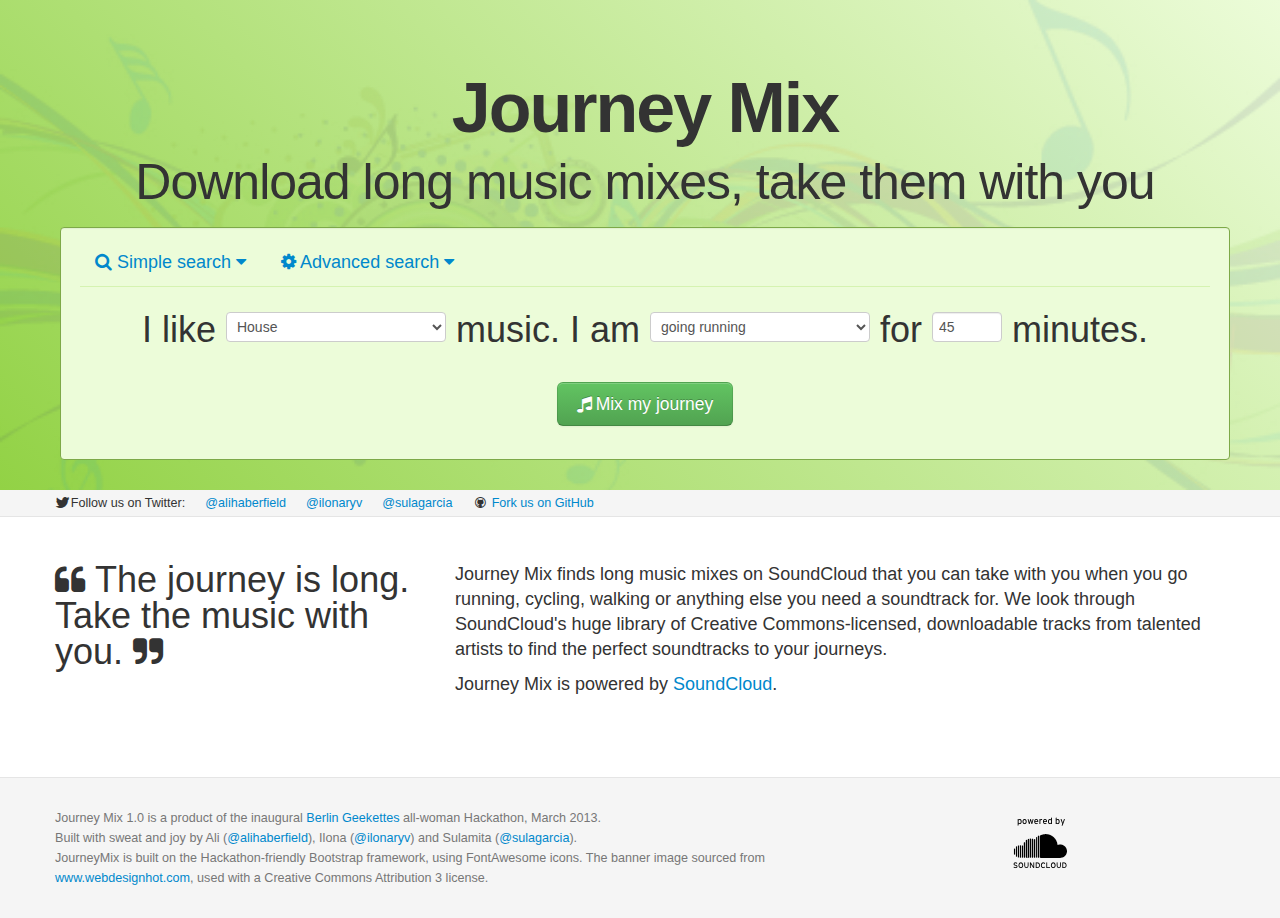
<file: index.html>
<!DOCTYPE html>
<html lang="en">
  <head>
    <meta charset="utf-8">
    <title>JourneyMix 1.0</title>
    <meta name="viewport" content="width=device-width, initial-scale=1.0">
    <meta name="description" content="">
    <meta name="author" content="">

    <!-- Le styles -->
    <link href="assets/css/bootstrap.css" rel="stylesheet">
    <link href="assets/css/bootstrap-responsive.css" rel="stylesheet">
    <link href="assets/css/docs.css" rel="stylesheet">
    <link href="assets/css/bootstrap-responsive.css" rel="stylesheet">
    <link href="assets/css/font-awesome-ie7.min.css" rel="stylesheet">
    <link href="assets/css/font-awesome.css" rel="stylesheet">
    <link href="assets/css/font-awesome.min.css" rel="stylesheet">
    <link href="assets/css/journeymix.css" rel="stylesheet">

    <!-- Le HTML5 shim, for IE6-8 support of HTML5 elements -->
    <!--[if lt IE 9]>
      <script src="assets/js/html5shiv.js"></script>
    <![endif]-->

    <!-- Le fav and touch icons -->
    <link rel="apple-touch-icon-precomposed" sizes="144x144" href="assets/ico/apple-touch-icon-144-precomposed.png">
    <link rel="apple-touch-icon-precomposed" sizes="114x114" href="assets/ico/apple-touch-icon-114-precomposed.png">
      <link rel="apple-touch-icon-precomposed" sizes="72x72" href="assets/ico/apple-touch-icon-72-precomposed.png">
                    <link rel="apple-touch-icon-precomposed" href="assets/ico/apple-touch-icon-57-precomposed.png">
                                   <link rel="shortcut icon" href="assets/ico/favicon.png">

  </head>

  <body data-spy="scroll" data-target=".bs-docs-sidebar">

    <!-- Navbar
    ================================================== -->
    <!-- <div class="navbar navbar-inverse navbar-fixed-top">
      <div class="navbar-inner">
        <div class="container">
          <button type="button" class="btn btn-navbar" data-toggle="collapse" data-target=".nav-collapse">
            <span class="icon-bar"></span>
            <span class="icon-bar"></span>
            <span class="icon-bar"></span>
          </button>
          <a class="brand" href="./index.html">JourneyMix</a>
          <div class="nav-collapse collapse">
            <ul class="nav">
              <li class="active">
                <a href="./index.html">Home</a>
              </li>
            </ul>
          </div>
        </div>
      </div>
    </div> -->





<div class="banner-wrap">
  <div class="hero-unit masterhead"> 
  <div class="container">
  
    <h1 class="centered">Journey Mix</h1> <h2 class="centered">Download long music mixes, take them with you</h2>

  <div class="well">
  <div class="accordion" id="accordion1">
  <div class="accordion-group">
  <div class="accordion-heading">
            <a class="accordion-toggle" id="SimpleSearchToggle" data-toggle="collapse" data-parent="#accordion1" href="#collapseOne">
       <i class="icon-search"></i> Simple search <i class="icon-caret-down"></i> 
      </a>
            <a class="accordion-toggle" id="AdvancedSearchToggle" data-toggle="collapse" data-parent="#accordion1" href="#collapseTwo">
       <i class="icon-cog"></i> Advanced search <i class="icon-caret-down"></i> 
      </a>
  </div>
    <div id="collapseOne" class="accordion-body collapse in">
    <div class="accordion-inner">

    
      <p class="centered">I like <select id="choose">
      <option value="house">House</option>
      <option value="punk">Punk</option>
      <option value="techno">Techno</option>
      <option value="rock">Rock</option>
      <option value="chill">Chill</option>
      </select> music.      I am <select id="activity">
      <option value="running">going running</option>
      <option value="walking">going for a walk</option>
      <option value="cycling">cycling</option>
      <option value="workout">working out</option>
      <option value="cooking">cooking</option>
      <option value="bath">taking a bath</option>
      </select> for <input type="number" id="input_length" placeholder="45" value="45"> minutes.
      </p>
      <p class="centered">
      <button class="btn btn-success btn-large" type="button" id="showTracks"><i class="icon-music"> </i> Mix my journey</button>
    </p>
    
      </div>
    </div>
  </div>
    
  <div class="accordion-group">
    <div id="collapseTwo" class="accordion-body collapse">
    <div class="accordion-inner">
      

      <p>Search for any genre: <input type="text" id="free-genre" placeholder="Heavy metal" value="Heavy metal"> </p>
      <p>Length from <input type="number" id="adv-length-min" placeholder="45" value="45"> to <input type="number" id="adv-length-max" placeholder="300" value="300"> minutes</p>
      <p>Search for keyword <input type="text" id="keyword" placeholder="keyword"> </p>
      <p>Search for bpm from: <input type="number" id="bpm-min" placeholder="0" value="0"> to: <input type="number" id="bpm-max" placeholder="300" value="300"></p>
      <p class="centered">
        <button class="btn btn-success btn-large" type="button" id="advancedShowTracks"><i class="icon-music"></i> Show me tracks</button>
      </p>
      </div> <!-- end well -->
      </div><!-- end accordion-inner -->
    </div><!-- end accordion-group -->
  </div><!-- end accordion-group -->
</div> <!-- end accordion -->


</div>
</div> <!-- end hero -->
</div> <!--end banner-wrap -->

<div class="social-media">
  <div class="container">
    <ul>
      <li><i class="icon-twitter"></i>Follow us on Twitter: <li> <a href="http://twitter.com/alihaberfield">@alihaberfield</a> </li> <li><a href="http://twitter.com/ilonaryv">@ilonaryv</a></li><li> <a href="http://www.twitter.com/sulagarcia">@sulagarcia</a></li></li>
      <li><i class="icon-github"></i> <a href="https://github.com/alihaberfield/journeymix">Fork us on GitHub</a></li>
      
  </div>
</div>

<div class="container">

<p id="searchEcho"></p>


<div id="list_tracks">

</div>
<div id="iframe_div" class="hide">
  <iframe id="sc-widget" width="100%" height="166" scrolling="no" frameborder="no" src=""></iframe>    
</div> <!-- end iframe_div -->

<div class="row explain">
        <div class="span4">
          <p class="pull-quote"><i class="icon-quote-left"></i>The journey is long.<br/>Take the music with you.<i class="icon-quote-right"></i></p>
        </div>
        <div class="span8">
          <p>Journey Mix finds long music mixes on SoundCloud that you can take with you when you go running, cycling, walking or anything else you need a soundtrack for. We look through SoundCloud's huge library of Creative Commons-licensed, downloadable tracks from talented artists to find the perfect soundtracks to your journeys.</p>
           <p>Journey Mix is powered by <a href="http://www.soundcloud.com">SoundCloud</a>.</p>
       </div>
          
         
                  
      </div>


</div> <!-- end container -->


    <!-- Footer
    ================================================== -->
<footer class="footer">
      <div class="container">
        <div class="row">
          <div class="span8">
        <p>Journey Mix 1.0 is a product of the inaugural <a href="#">Berlin Geekettes</a> all-woman Hackathon, March 2013.</p> <p>Built with sweat and joy by Ali (<a href="http://twitter.com/alihaberfield">@alihaberfield</a>), Ilona (<a href="http://twitter.com/ilonaryv">@ilonaryv</a>) and Sulamita (<a href="http://www.twitter.com/sulagarcia">@sulagarcia</a>).</p>
        <p>JourneyMix is built on the Hackathon-friendly Bootstrap framework, using FontAwesome icons. The banner image sourced from <a href="http://http://www.webdesignhot.com/free-vector-graphics/abstract-rainbow-wave-with-music-node-background/">www.webdesignhot.com</a>, used with a Creative Commons Attribution 3 license.</p>
      </div>
      <div class="span4">
            <a href="http://www.soundcloud.com"><img src="assets/img/soundcloud.png"></a>
        </div>
        </div>
      </div>
    </footer>



    <!-- Le javascript
    ================================================== -->
    <!-- Placed at the end of the document so the pages load faster -->
    <script type="text/javascript" src="http://platform.twitter.com/widgets.js"></script>
    <script src="assets/js/jquery.js"></script>
    <script src="assets/js/bootstrap-transition.js"></script>
    <script src="assets/js/bootstrap-alert.js"></script>
    <script src="assets/js/bootstrap-modal.js"></script>
    <script src="assets/js/bootstrap-dropdown.js"></script>
    <script src="assets/js/bootstrap-scrollspy.js"></script>
    <script src="assets/js/bootstrap-tab.js"></script>
    <script src="assets/js/bootstrap-tooltip.js"></script>
    <script src="assets/js/bootstrap-popover.js"></script>
    <script src="assets/js/bootstrap-button.js"></script>
    <script src="assets/js/bootstrap-collapse.js"></script>
    <script src="assets/js/bootstrap-carousel.js"></script>
    <script src="assets/js/bootstrap-typeahead.js"></script>
    <script src="assets/js/bootstrap-affix.js"></script>

    <script src="assets/js/holder/holder.js"></script>
    <script src="assets/js/google-code-prettify/prettify.js"></script>

    <script src="assets/js/application.js"></script>

    <script src="http://connect.soundcloud.com/sdk.js"></script>
    <script src="https://w.soundcloud.com/player/api.js" type="text/javascript"></script>

    <script>
    var sc_id =  '04f21e83ba014f8a83517ef424ec79b6'

    SC.initialize({
      client_id: sc_id
    });

    //Hide and show accordion titles 



    function convertFromMS(ms) {
      var d, h, m, s;  
      s = Math.floor(ms / 1000); 
      m = Math.floor(s / 60);  
      s = s % 60;
      h = Math.floor(m / 60);
      m = m % 60;
      d = Math.floor(h / 24);
      h = h % 24;  
      return "" + h + " hour : " + m + " mins";
    };


    var widgetIframe = document.getElementById('sc-widget');
    var widget       = SC.Widget(widgetIframe);


    function advancedSearch() {
      $('#list_tracks').empty();
      $('#iframe_div').empty();
      $('#iframe_div').css('display', 'block');

      var genreValue = $("#free-genre").val();
      var advMinLength = $("#adv-length-min").val();
      var longMinLength = (advMinLength*60000);
      var advMaxLength = $("#adv-length-max").val();
      var longMaxLength = (advMaxLength*60000);
      var keywords = $("#keyword").val();
      var bpmMin = $("#bpm-min").val();
      var bpmMax = $("#bpm-max").val();


      
      $("#searchEcho").html("<p>You searched SoundCloud for <strong>" + genreValue + "</strong> tracks from <strong>" + advMinLength + "</strong> to <strong>" + advMaxLength + "</strong> minutes, and with keywords <strong>" + keywords + "</strong> and with <strong>" + bpmMin + "</strong> to <strong>" + bpmMax + "</strong> beats per minute.</p><p> Here are some Journey Mixes:</p>");

      //Search by BPM is not working- needs testing.

      SC.get('/tracks', { genres: genreValue, q: keywords, duration: {from:longMinLength, to:longMaxLength}, bpm: {from:bpmMin, to:bpmMax} }, function(tracks) {
      var count = 0;
      $(tracks).each(function(index, track) {
        var length_readable = convertFromMS(track.duration);
        if (track.downloadable && (count < 5)) {          
          $('#iframe_div').append($('<li></li>').html('<h3><a href="' + track.permalink_url + '">' + track.title +  '</a>' + ' - ' + length_readable + ' <a class="btn btn-warning" href="' + track.download_url + '?client_id=' + sc_id + '">' + "Download now" + '</a> <!-- <a class="btn btn-primary" href="#">Share</a> --></h3>' + '<iframe id="sc-widget" width="100%" height="166" scrolling="no" frameborder="no" src="https://w.soundcloud.com/player/?url=http%3A%2F%2Fapi.soundcloud.com%2Ftracks%2F' + track.id + '&show_artwork=true"></iframe> '));
            count++;
        }
      });

    });      

    }



    function getTracks() {
      $('#list_tracks').empty();

      var genreValue = $("#choose").val();
      var inputLength = $("#input_length").val();
      var inputMax = (inputLength*1.2);
      var minLength = (inputLength*60000);
      var maxLength = (minLength*1.2);
      var activityName = $("#activity").val();

      $("#searchEcho").html("<p>You searched SoundCloud for <strong>" + genreValue + "</strong> tracks from <strong>" + inputLength + "</strong> to <strong>" + inputMax + "</strong> minutes for <strong>" + activityName + "</strong> to.</p><p> Here is your Journey Mix:</p>");
      
      SC.get('/tracks', { genres: genreValue, duration: {from:minLength, to:maxLength} }, function(tracks) {
      var count = 0;
      $(tracks).each(function(index, track) {
  
        var duration_readable = convertFromMS(track.duration);
        if (track.downloadable && (count < 1)) { 
        console.log(track);         
          $('#list_tracks').append($('<li></li>').html('<h3><a href="' + track.permalink_url + '">' + track.title + '</a>' + ' - ' + duration_readable + ' - ' + '<a class="btn btn-warning" href="' + track.download_url + '?client_id=' + sc_id + '">' + "Download now" + '</a> <!-- <a class="btn btn-primary" href="#">Share</a> --></h3> <div id="iframe_div"><iframe id="sc-widget" width="100%" height="166" scrolling="no" frameborder="no" src="https://w.soundcloud.com/player/?url=http%3A%2F%2Fapi.soundcloud.com%2Ftracks%2F'  + track.id + '&show_artwork=true"></iframe></div> ' ));
            count++;
            console.log(count);
            console.log(duration_readable);
            
            
        }
      });

    });      

    }
    
 
    $("#showTracks").click(getTracks);
    $("#advancedShowTracks").click(advancedSearch);

    </script>



  </body>
</html>
</file>
<file: assets/css/journeymix.css>
body {
padding-top: 0;
}

.centered {
text-align: center;
}


.accordion-group {
border: none;
}

.accordion {
margin-bottom:0;
}

.pull-quote .icon-quote-left {
font-size: 0.9em;
padding-right: 10px;
}

.pull-quote .icon-quote-right {
font-size: 0.9em;
padding-left: 10px;
}

.explain {
padding-top:20px;
font-size: 18px;
line-height: 25px;
}

p.pull-quote {
font-size: 2em;
line-height: 1em;
font-weight: 200;
}

.banner-wrap {
background: -webkit-linear-gradient(45deg, #92d245 0%,#ECFCD9 100%);
}

.hero-unit {
background: url("../img/large-trans-opacity-20.png") no-repeat center center;
background-size: cover;
position:relative;
}

.accordion-inner {
border-top: none;
}

.hide {
display: none;
}

.hero-unit.masterhead {
padding: 60px 60px 10px;
}

.well {
border: 1px solid #7da948;
background: #ECFCD9;
}

.accordion-heading .accordion-toggle {
padding: 8px 15px;
display: inline;
}

.accordion-heading {
border-bottom: 1px solid #d5f3b1;
padding-bottom: 9px;
}

.accordion-inner {
padding: 25px 15px 0;
}

#showTracks {
margin: 20px 0 0;
}

.hero-unit {margin-bottom: 0;}

.hero-unit h1 {
font-size: 70px;
line-height: 1.1;
letter-spacing: -2px;
font-weight: 600;
}

.hero-unit h2 {
margin-bottom: 20px;
font-size: 50px;
line-height: 1;
letter-spacing: -1px;
font-weight: 200;
}

.social-media {
	background-color: #f5f5f5;
	border-bottom:1px solid #e5e5e5;
	font-size: 0.9em;
	color:#;
}

.social-media li {
float: left;
padding-right: 20px;
}

.social-media ul {
list-style: none;
float: left;
margin: 3px 0;
}

#list_tracks h3 {
font-weight: 200;
font-size: 22px;
}


#searchEcho {
font-size: 31.5px;
line-height: 40px;
font-weight: 200;
margin-top: 25px;
}

#list_tracks li, #iframe_div li {
background: #ecf5db;
padding: 15px;
border: 1px solid #84c13f;
list-style: none;
-webkit-box-shadow: 0 1px 3px rgba(0, 0, 0, 0.055);
}

input[type="number"] {
width: 4em;
}

#collapseOne {
font-size: 2em;
}

#collapseTwo p {
padding: 6px 0;
font-size: 1.5em;
}

#searchEcho p {
padding: 0 0 10px;
}

.footer p {
color: #777;
font-size: .9em;
text-align: left;
}

#iframe_div li {margin: 20px;}

#list_tracks li:hover, #iframe_div li:hover {
	border:1px solid #82E314;
	-webkit-box-shadow: 0 1px 4px rgba(0, 105, 214, 0.25);
}



      #footer {
        background-color: #f5f5f5;
      }


@media (max-width: 767px) {
        #footer {
          margin-left: -20px;
          margin-right: -20px;
          padding-left: 20px;
          padding-right: 20px;
        }
      }



@media (max-width: 767px) {
	.hero-unit.masterhead {
		padding: 30px 20px 10px;
		margin: 0 -20px 25px;
	}

	.banner-wrap, .social-media {
		margin: 0 -20px;
	}

	#searchEcho {
		font-size: 1.5em;
		line-height: 1.5em;
		font-weight: 200;
	}
}

@media (max-width: 979px) {
	.navbar-fixed-top {
		margin-bottom: 0;
	}

	.hero-unit h1 {
		font-size: 50px;
	}

	.hero-unit h2 {
		font-size: 35px;
	}

	#collapseOne, #collapseTwo p {
		font-size: 1em !important;
	}
	
}
</file>
<file: assets/css/docs.css>
/* Add additional stylesheets below
-------------------------------------------------- */
/*
  Bootstrap's documentation styles
  Special styles for presenting Bootstrap's documentation and examples
*/



/* Body and structure
-------------------------------------------------- */

body {
  position: relative;
  padding-top: 40px;
}

/* Code in headings */
h3 code {
  font-size: 14px;
  font-weight: normal;
}



/* Tweak navbar brand link to be super sleek
-------------------------------------------------- */

body > .navbar {
  font-size: 13px;
}

/* Change the docs' brand */
body > .navbar .brand {
  padding-right: 0;
  padding-left: 0;
  margin-left: 20px;
  float: right;
  font-weight: bold;
  color: #000;
  text-shadow: 0 1px 0 rgba(255,255,255,.1), 0 0 30px rgba(255,255,255,.125);
  -webkit-transition: all .2s linear;
     -moz-transition: all .2s linear;
          transition: all .2s linear;
}
body > .navbar .brand:hover {
  text-decoration: none;
  text-shadow: 0 1px 0 rgba(255,255,255,.1), 0 0 30px rgba(255,255,255,.4);
}


/* Sections
-------------------------------------------------- */

/* padding for in-page bookmarks and fixed navbar */
section {
  padding-top: 30px;
}
section > .page-header,
section > .lead {
  color: #5a5a5a;
}
section > ul li {
  margin-bottom: 5px;
}

/* Separators (hr) */
.bs-docs-separator {
  margin: 40px 0 39px;
}

/* Faded out hr */
hr.soften {
  height: 1px;
  margin: 70px 0;
  background-image: -webkit-linear-gradient(left, rgba(0,0,0,0), rgba(0,0,0,.1), rgba(0,0,0,0));
  background-image:    -moz-linear-gradient(left, rgba(0,0,0,0), rgba(0,0,0,.1), rgba(0,0,0,0));
  background-image:     -ms-linear-gradient(left, rgba(0,0,0,0), rgba(0,0,0,.1), rgba(0,0,0,0));
  background-image:      -o-linear-gradient(left, rgba(0,0,0,0), rgba(0,0,0,.1), rgba(0,0,0,0));
  border: 0;
}



/* Jumbotrons
-------------------------------------------------- */

/* Base class
------------------------- */
.jumbotron {
  position: relative;
  padding: 40px 0;
  color: #fff;
  text-align: center;
  text-shadow: 0 1px 3px rgba(0,0,0,.4), 0 0 30px rgba(0,0,0,.075);
  background: #020031; /* Old browsers */
  background: -moz-linear-gradient(45deg,  #020031 0%, #6d3353 100%); /* FF3.6+ */
  background: -webkit-gradient(linear, left bottom, right top, color-stop(0%,#020031), color-stop(100%,#6d3353)); /* Chrome,Safari4+ */
  background: -webkit-linear-gradient(45deg,  #020031 0%,#6d3353 100%); /* Chrome10+,Safari5.1+ */
  background: -o-linear-gradient(45deg,  #020031 0%,#6d3353 100%); /* Opera 11.10+ */
  background: -ms-linear-gradient(45deg,  #020031 0%,#6d3353 100%); /* IE10+ */
  background: linear-gradient(45deg,  #020031 0%,#6d3353 100%); /* W3C */
  filter: progid:DXImageTransform.Microsoft.gradient( startColorstr='#020031', endColorstr='#6d3353',GradientType=1 ); /* IE6-9 fallback on horizontal gradient */
  -webkit-box-shadow: inset 0 3px 7px rgba(0,0,0,.2), inset 0 -3px 7px rgba(0,0,0,.2);
     -moz-box-shadow: inset 0 3px 7px rgba(0,0,0,.2), inset 0 -3px 7px rgba(0,0,0,.2);
          box-shadow: inset 0 3px 7px rgba(0,0,0,.2), inset 0 -3px 7px rgba(0,0,0,.2);
}
.jumbotron h1 {
  font-size: 80px;
  font-weight: bold;
  letter-spacing: -1px;
  line-height: 1;
}
.jumbotron p {
  font-size: 24px;
  font-weight: 300;
  line-height: 1.25;
  margin-bottom: 30px;
}

/* Link styles (used on .masthead-links as well) */
.jumbotron a {
  color: #fff;
  color: rgba(255,255,255,.5);
  -webkit-transition: all .2s ease-in-out;
     -moz-transition: all .2s ease-in-out;
          transition: all .2s ease-in-out;
}
.jumbotron a:hover {
  color: #fff;
  text-shadow: 0 0 10px rgba(255,255,255,.25);
}

/* Download button */
.masthead .btn {
  padding: 19px 24px;
  font-size: 24px;
  font-weight: 200;
  color: #fff; /* redeclare to override the `.jumbotron a` */
  border: 0;
  -webkit-border-radius: 6px;
     -moz-border-radius: 6px;
          border-radius: 6px;
  -webkit-box-shadow: inset 0 1px 0 rgba(255,255,255,.1), 0 1px 5px rgba(0,0,0,.25);
     -moz-box-shadow: inset 0 1px 0 rgba(255,255,255,.1), 0 1px 5px rgba(0,0,0,.25);
          box-shadow: inset 0 1px 0 rgba(255,255,255,.1), 0 1px 5px rgba(0,0,0,.25);
  -webkit-transition: none;
     -moz-transition: none;
          transition: none;
}
.masthead .btn:hover {
  -webkit-box-shadow: inset 0 1px 0 rgba(255,255,255,.1), 0 1px 5px rgba(0,0,0,.25);
     -moz-box-shadow: inset 0 1px 0 rgba(255,255,255,.1), 0 1px 5px rgba(0,0,0,.25);
          box-shadow: inset 0 1px 0 rgba(255,255,255,.1), 0 1px 5px rgba(0,0,0,.25);
}
.masthead .btn:active {
  -webkit-box-shadow: inset 0 2px 4px rgba(0,0,0,.1), 0 1px 0 rgba(255,255,255,.1);
     -moz-box-shadow: inset 0 2px 4px rgba(0,0,0,.1), 0 1px 0 rgba(255,255,255,.1);
          box-shadow: inset 0 2px 4px rgba(0,0,0,.1), 0 1px 0 rgba(255,255,255,.1);
}


/* Pattern overlay
------------------------- */
.jumbotron .container {
  position: relative;
  z-index: 2;
}
.jumbotron:after {
  content: '';
  display: block;
  position: absolute;
  top: 0;
  right: 0;
  bottom: 0;
  left: 0;
  background: url(../img/bs-docs-masthead-pattern.png) repeat center center;
  opacity: .4;
}
@media
only screen and (-webkit-min-device-pixel-ratio: 2),
only screen and (   min--moz-device-pixel-ratio: 2),
only screen and (     -o-min-device-pixel-ratio: 2/1) {

  .jumbotron:after {
    background-size: 150px 150px;
  }

}

/* Masthead (docs home)
------------------------- */
.masthead {
  padding: 70px 0 80px;
  margin-bottom: 0;
  color: #fff;
}
.masthead h1 {
  font-size: 120px;
  line-height: 1;
  letter-spacing: -2px;
}
.masthead p {
  font-size: 40px;
  font-weight: 200;
  line-height: 1.25;
}

/* Textual links in masthead */
.masthead-links {
  margin: 0;
  list-style: none;
}
.masthead-links li {
  display: inline;
  padding: 0 10px;
  color: rgba(255,255,255,.25);
}

/* Social proof buttons from GitHub & Twitter */
.bs-docs-social {
  padding: 15px 0;
  text-align: center;
  background-color: #f5f5f5;
  border-top: 1px solid #fff;
  border-bottom: 1px solid #ddd;
}

/* Quick links on Home */
.bs-docs-social-buttons {
  margin-left: 0;
  margin-bottom: 0;
  padding-left: 0;
  list-style: none;
}
.bs-docs-social-buttons li {
  display: inline-block;
  padding: 5px 8px;
  line-height: 1;
  *display: inline;
  *zoom: 1;
}

/* Subhead (other pages)
------------------------- */
.subhead {
  text-align: left;
  border-bottom: 1px solid #ddd;
}
.subhead h1 {
  font-size: 60px;
}
.subhead p {
  margin-bottom: 20px;
}
.subhead .navbar {
  display: none;
}



/* Marketing section of Overview
-------------------------------------------------- */

.marketing {
  text-align: center;
  color: #5a5a5a;
}
.marketing h1 {
  margin: 60px 0 10px;
  font-size: 60px;
  font-weight: 200;
  line-height: 1;
  letter-spacing: -1px;
}
.marketing h2 {
  font-weight: 200;
  margin-bottom: 5px;
}
.marketing p {
  font-size: 16px;
  line-height: 1.5;
}
.marketing .marketing-byline {
  margin-bottom: 40px;
  font-size: 20px;
  font-weight: 300;
  line-height: 1.25;
  color: #999;
}
.marketing-img {
  display: block;
  margin: 0 auto 30px;
  max-height: 145px;
}



/* Footer
-------------------------------------------------- */

.footer {
  text-align: center;
  padding: 30px 0;
  margin-top: 70px;
  border-top: 1px solid #e5e5e5;
  background-color: #f5f5f5;
}
.footer p {
  margin-bottom: 0;
  color: #777;
}
.footer-links {
  margin: 10px 0;
}
.footer-links li {
  display: inline;
  padding: 0 2px;
}
.footer-links li:first-child {
  padding-left: 0;
}



/* Special grid styles
-------------------------------------------------- */

.show-grid {
  margin-top: 10px;
  margin-bottom: 20px;
}
.show-grid [class*="span"] {
  background-color: #eee;
  text-align: center;
  -webkit-border-radius: 3px;
     -moz-border-radius: 3px;
          border-radius: 3px;
  min-height: 40px;
  line-height: 40px;
}
.show-grid [class*="span"]:hover {
  background-color: #ddd;
}
.show-grid .show-grid {
  margin-top: 0;
  margin-bottom: 0;
}
.show-grid .show-grid [class*="span"] {
  margin-top: 5px;
}
.show-grid [class*="span"] [class*="span"] {
  background-color: #ccc;
}
.show-grid [class*="span"] [class*="span"] [class*="span"] {
  background-color: #999;
}



/* Mini layout previews
-------------------------------------------------- */
.mini-layout {
  border: 1px solid #ddd;
  -webkit-border-radius: 6px;
     -moz-border-radius: 6px;
          border-radius: 6px;
  -webkit-box-shadow: 0 1px 2px rgba(0,0,0,.075);
     -moz-box-shadow: 0 1px 2px rgba(0,0,0,.075);
          box-shadow: 0 1px 2px rgba(0,0,0,.075);
}
.mini-layout,
.mini-layout .mini-layout-body,
.mini-layout.fluid .mini-layout-sidebar {
  height: 300px;
}
.mini-layout {
  margin-bottom: 20px;
  padding: 9px;
}
.mini-layout div {
  -webkit-border-radius: 3px;
     -moz-border-radius: 3px;
          border-radius: 3px;
}
.mini-layout .mini-layout-body {
  background-color: #dceaf4;
  margin: 0 auto;
  width: 70%;
}
.mini-layout.fluid .mini-layout-sidebar,
.mini-layout.fluid .mini-layout-header,
.mini-layout.fluid .mini-layout-body {
  float: left;
}
.mini-layout.fluid .mini-layout-sidebar {
  background-color: #bbd8e9;
  width: 20%;
}
.mini-layout.fluid .mini-layout-body {
  width: 77.5%;
  margin-left: 2.5%;
}



/* Download page
-------------------------------------------------- */

.download .page-header {
  margin-top: 36px;
}
.page-header .toggle-all {
  margin-top: 5px;
}

/* Space out h3s when following a section */
.download h3 {
  margin-bottom: 5px;
}
.download-builder input + h3,
.download-builder .checkbox + h3 {
  margin-top: 9px;
}

/* Fields for variables */
.download-builder input[type=text] {
  margin-bottom: 9px;
  font-family: Menlo, Monaco, "Courier New", monospace;
  font-size: 12px;
  color: #d14;
}
.download-builder input[type=text]:focus {
  background-color: #fff;
}

/* Custom, larger checkbox labels */
.download .checkbox {
  padding: 6px 10px 6px 25px;
  font-size: 13px;
  line-height: 18px;
  color: #555;
  background-color: #f9f9f9;
  -webkit-border-radius: 3px;
     -moz-border-radius: 3px;
          border-radius: 3px;
  cursor: pointer;
}
.download .checkbox:hover {
  color: #333;
  background-color: #f5f5f5;
}
.download .checkbox small {
  font-size: 12px;
  color: #777;
}

/* Variables section */
#variables label {
  margin-bottom: 0;
}

/* Giant download button */
.download-btn {
  margin: 36px 0 108px;
}
#download p,
#download h4 {
  max-width: 50%;
  margin: 0 auto;
  color: #999;
  text-align: center;
}
#download h4 {
  margin-bottom: 0;
}
#download p {
  margin-bottom: 18px;
}
.download-btn .btn {
  display: block;
  width: auto;
  padding: 19px 24px;
  margin-bottom: 27px;
  font-size: 30px;
  line-height: 1;
  text-align: center;
  -webkit-border-radius: 6px;
     -moz-border-radius: 6px;
          border-radius: 6px;
}



/* Misc
-------------------------------------------------- */

/* Make tables spaced out a bit more */
h2 + table,
h3 + table,
h4 + table,
h2 + .row {
  margin-top: 5px;
}

/* Example sites showcase */
.example-sites {
  xmargin-left: 20px;
}
.example-sites img {
  max-width: 100%;
  margin: 0 auto;
}

.scrollspy-example {
  height: 200px;
  overflow: auto;
  position: relative;
}


/* Fake the :focus state to demo it */
.focused {
  border-color: rgba(82,168,236,.8);
  -webkit-box-shadow: inset 0 1px 3px rgba(0,0,0,.1), 0 0 8px rgba(82,168,236,.6);
     -moz-box-shadow: inset 0 1px 3px rgba(0,0,0,.1), 0 0 8px rgba(82,168,236,.6);
          box-shadow: inset 0 1px 3px rgba(0,0,0,.1), 0 0 8px rgba(82,168,236,.6);
  outline: 0;
}

/* For input sizes, make them display block */
.docs-input-sizes select,
.docs-input-sizes input[type=text] {
  display: block;
  margin-bottom: 9px;
}

/* Icons
------------------------- */
.the-icons {
  margin-left: 0;
  list-style: none;
}
.the-icons li {
  float: left;
  width: 25%;
  line-height: 25px;
}
.the-icons i:hover {
  background-color: rgba(255,0,0,.25);
}

/* Example page
------------------------- */
.bootstrap-examples h4 {
  margin: 10px 0 5px;
}
.bootstrap-examples p {
  font-size: 13px;
  line-height: 18px;
}
.bootstrap-examples .thumbnail {
  margin-bottom: 9px;
  background-color: #fff;
}



/* Bootstrap code examples
-------------------------------------------------- */

/* Base class */
.bs-docs-example {
  position: relative;
  margin: 15px 0;
  padding: 39px 19px 14px;
  *padding-top: 19px;
  background-color: #fff;
  border: 1px solid #ddd;
  -webkit-border-radius: 4px;
     -moz-border-radius: 4px;
          border-radius: 4px;
}

/* Echo out a label for the example */
.bs-docs-example:after {
  content: "Example";
  position: absolute;
  top: -1px;
  left: -1px;
  padding: 3px 7px;
  font-size: 12px;
  font-weight: bold;
  background-color: #f5f5f5;
  border: 1px solid #ddd;
  color: #9da0a4;
  -webkit-border-radius: 4px 0 4px 0;
     -moz-border-radius: 4px 0 4px 0;
          border-radius: 4px 0 4px 0;
}

/* Remove spacing between an example and it's code */
.bs-docs-example + .prettyprint {
  margin-top: -20px;
  padding-top: 15px;
}

/* Tweak examples
------------------------- */
.bs-docs-example > p:last-child {
  margin-bottom: 0;
}
.bs-docs-example .table,
.bs-docs-example .progress,
.bs-docs-example .well,
.bs-docs-example .alert,
.bs-docs-example .hero-unit,
.bs-docs-example .pagination,
.bs-docs-example .navbar,
.bs-docs-example > .nav,
.bs-docs-example blockquote {
  margin-bottom: 5px;
}
.bs-docs-example .pagination {
  margin-top: 0;
}
.bs-navbar-top-example,
.bs-navbar-bottom-example {
  z-index: 1;
  padding: 0;
  height: 90px;
  overflow: hidden; /* cut the drop shadows off */
}
.bs-navbar-top-example .navbar-fixed-top,
.bs-navbar-bottom-example .navbar-fixed-bottom {
  margin-left: 0;
  margin-right: 0;
}
.bs-navbar-top-example {
  -webkit-border-radius: 0 0 4px 4px;
     -moz-border-radius: 0 0 4px 4px;
          border-radius: 0 0 4px 4px;
}
.bs-navbar-top-example:after {
  top: auto;
  bottom: -1px;
  -webkit-border-radius: 0 4px 0 4px;
     -moz-border-radius: 0 4px 0 4px;
          border-radius: 0 4px 0 4px;
}
.bs-navbar-bottom-example {
  -webkit-border-radius: 4px 4px 0 0;
     -moz-border-radius: 4px 4px 0 0;
          border-radius: 4px 4px 0 0;
}
.bs-navbar-bottom-example .navbar {
  margin-bottom: 0;
}
form.bs-docs-example {
  padding-bottom: 19px;
}

/* Images */
.bs-docs-example-images img {
  margin: 10px;
  display: inline-block;
}

/* Tooltips */
.bs-docs-tooltip-examples {
  text-align: center;
  margin: 0 0 10px;
  list-style: none;
}
.bs-docs-tooltip-examples li {
  display: inline;
  padding: 0 10px;
}

/* Popovers */
.bs-docs-example-popover {
  padding-bottom: 24px;
  background-color: #f9f9f9;
}
.bs-docs-example-popover .popover {
  position: relative;
  display: block;
  float: left;
  width: 260px;
  margin: 20px;
}

/* Dropdowns */
.bs-docs-example-submenus {
  min-height: 180px;
}
.bs-docs-example-submenus > .pull-left + .pull-left {
  margin-left: 20px;
}
.bs-docs-example-submenus .dropup > .dropdown-menu,
.bs-docs-example-submenus .dropdown > .dropdown-menu {
  display: block;
  position: static;
  margin-bottom: 5px;
  *width: 180px;
}



/* Responsive docs
-------------------------------------------------- */

/* Utility classes table
------------------------- */
.responsive-utilities th small {
  display: block;
  font-weight: normal;
  color: #999;
}
.responsive-utilities tbody th {
  font-weight: normal;
}
.responsive-utilities td {
  text-align: center;
}
.responsive-utilities td.is-visible {
  color: #468847;
  background-color: #dff0d8 !important;
}
.responsive-utilities td.is-hidden {
  color: #ccc;
  background-color: #f9f9f9 !important;
}

/* Responsive tests
------------------------- */
.responsive-utilities-test {
  margin-top: 5px;
  margin-left: 0;
  list-style: none;
  overflow: hidden; /* clear floats */
}
.responsive-utilities-test li {
  position: relative;
  float: left;
  width: 25%;
  height: 43px;
  font-size: 14px;
  font-weight: bold;
  line-height: 43px;
  color: #999;
  text-align: center;
  border: 1px solid #ddd;
  -webkit-border-radius: 4px;
     -moz-border-radius: 4px;
          border-radius: 4px;
}
.responsive-utilities-test li + li {
  margin-left: 10px;
}
.responsive-utilities-test span {
  position: absolute;
  top:    -1px;
  left:   -1px;
  right:  -1px;
  bottom: -1px;
  -webkit-border-radius: 4px;
     -moz-border-radius: 4px;
          border-radius: 4px;
}
.responsive-utilities-test span {
  color: #468847;
  background-color: #dff0d8;
  border: 1px solid #d6e9c6;
}



/* Sidenav for Docs
-------------------------------------------------- */

.bs-docs-sidenav {
  width: 228px;
  margin: 30px 0 0;
  padding: 0;
  background-color: #fff;
  -webkit-border-radius: 6px;
     -moz-border-radius: 6px;
          border-radius: 6px;
  -webkit-box-shadow: 0 1px 4px rgba(0,0,0,.065);
     -moz-box-shadow: 0 1px 4px rgba(0,0,0,.065);
          box-shadow: 0 1px 4px rgba(0,0,0,.065);
}
.bs-docs-sidenav > li > a {
  display: block;
  width: 190px \9;
  margin: 0 0 -1px;
  padding: 8px 14px;
  border: 1px solid #e5e5e5;
}
.bs-docs-sidenav > li:first-child > a {
  -webkit-border-radius: 6px 6px 0 0;
     -moz-border-radius: 6px 6px 0 0;
          border-radius: 6px 6px 0 0;
}
.bs-docs-sidenav > li:last-child > a {
  -webkit-border-radius: 0 0 6px 6px;
     -moz-border-radius: 0 0 6px 6px;
          border-radius: 0 0 6px 6px;
}
.bs-docs-sidenav > .active > a {
  position: relative;
  z-index: 2;
  padding: 9px 15px;
  border: 0;
  text-shadow: 0 1px 0 rgba(0,0,0,.15);
  -webkit-box-shadow: inset 1px 0 0 rgba(0,0,0,.1), inset -1px 0 0 rgba(0,0,0,.1);
     -moz-box-shadow: inset 1px 0 0 rgba(0,0,0,.1), inset -1px 0 0 rgba(0,0,0,.1);
          box-shadow: inset 1px 0 0 rgba(0,0,0,.1), inset -1px 0 0 rgba(0,0,0,.1);
}
/* Chevrons */
.bs-docs-sidenav .icon-chevron-right {
  float: right;
  margin-top: 2px;
  margin-right: -6px;
  opacity: .25;
}
.bs-docs-sidenav > li > a:hover {
  background-color: #f5f5f5;
}
.bs-docs-sidenav a:hover .icon-chevron-right {
  opacity: .5;
}
.bs-docs-sidenav .active .icon-chevron-right,
.bs-docs-sidenav .active a:hover .icon-chevron-right {
  background-image: url(../img/glyphicons-halflings-white.png);
  opacity: 1;
}
.bs-docs-sidenav.affix {
  top: 40px;
}
.bs-docs-sidenav.affix-bottom {
  position: absolute;
  top: auto;
  bottom: 270px;
}




/* Responsive
-------------------------------------------------- */

/* Desktop large
------------------------- */
@media (min-width: 1200px) {
  .bs-docs-container {
    max-width: 970px;
  }
  .bs-docs-sidenav {
    width: 258px;
  }
  .bs-docs-sidenav > li > a {
    width: 230px \9; /* Override the previous IE8-9 hack */
  }
}

/* Desktop
------------------------- */
@media (max-width: 980px) {
  /* Unfloat brand */
  body > .navbar-fixed-top .brand {
    float: left;
    margin-left: 0;
    padding-left: 10px;
    padding-right: 10px;
  }

  /* Inline-block quick links for more spacing */
  .quick-links li {
    display: inline-block;
    margin: 5px;
  }

  /* When affixed, space properly */
  .bs-docs-sidenav {
    top: 0;
    width: 218px;
    margin-top: 30px;
    margin-right: 0;
  }
}

/* Tablet to desktop
------------------------- */
@media (min-width: 768px) and (max-width: 979px) {
  /* Remove any padding from the body */
  body {
    padding-top: 0;
  }
  /* Widen masthead and social buttons to fill body padding */
  .jumbotron {
    margin-top: -20px; /* Offset bottom margin on .navbar */
  }
  /* Adjust sidenav width */
  .bs-docs-sidenav {
    width: 166px;
    margin-top: 20px;
  }
  .bs-docs-sidenav.affix {
    top: 0;
  }
}

/* Tablet
------------------------- */
@media (max-width: 767px) {
  /* Remove any padding from the body */
  body {
    padding-top: 0;
  }

  /* Widen masthead and social buttons to fill body padding */
  .jumbotron {
    padding: 40px 20px;
    margin-top:   -20px; /* Offset bottom margin on .navbar */
    margin-right: -20px;
    margin-left:  -20px;
  }
  .masthead h1 {
    font-size: 90px;
  }
  .masthead p,
  .masthead .btn {
    font-size: 24px;
  }
  .marketing .span4 {
    margin-bottom: 40px;
  }
  .bs-docs-social {
    margin: 0 -20px;
  }

  /* Space out the show-grid examples */
  .show-grid [class*="span"] {
    margin-bottom: 5px;
  }

  /* Sidenav */
  .bs-docs-sidenav {
    width: auto;
    margin-bottom: 20px;
  }
  .bs-docs-sidenav.affix {
    position: static;
    width: auto;
    top: 0;
  }

  /* Unfloat the back to top link in footer */
  .footer {
    margin-left: -20px;
    margin-right: -20px;
    padding-left: 20px;
    padding-right: 20px;
  }
  .footer p {
    margin-bottom: 9px;
  }
}

/* Landscape phones
------------------------- */
@media (max-width: 480px) {
  /* Remove padding above jumbotron */
  body {
    padding-top: 0;
  }

  /* Change up some type stuff */
  h2 small {
    display: block;
  }

  /* Downsize the jumbotrons */
  .jumbotron h1 {
    font-size: 45px;
  }
  .jumbotron p,
  .jumbotron .btn {
    font-size: 18px;
  }
  .jumbotron .btn {
    display: block;
    margin: 0 auto;
  }

  /* center align subhead text like the masthead */
  .subhead h1,
  .subhead p {
    text-align: center;
  }

  /* Marketing on home */
  .marketing h1 {
    font-size: 30px;
  }
  .marketing-byline {
    font-size: 18px;
  }

  /* center example sites */
  .example-sites {
    margin-left: 0;
  }
  .example-sites > li {
    float: none;
    display: block;
    max-width: 280px;
    margin: 0 auto 18px;
    text-align: center;
  }
  .example-sites .thumbnail > img {
    max-width: 270px;
  }

  /* Do our best to make tables work in narrow viewports */
  table code {
    white-space: normal;
    word-wrap: break-word;
    word-break: break-all;
  }

  /* Examples: dropdowns */
  .bs-docs-example-submenus > .pull-left {
    float: none;
    clear: both;
  }
  .bs-docs-example-submenus > .pull-left,
  .bs-docs-example-submenus > .pull-left + .pull-left {
    margin-left: 0;
  }
  .bs-docs-example-submenus p {
    margin-bottom: 0;
  }
  .bs-docs-example-submenus .dropup > .dropdown-menu,
  .bs-docs-example-submenus .dropdown > .dropdown-menu {
    margin-bottom: 10px;
    float: none;
    max-width: 180px;
  }

  /* Examples: modal */
  .modal-example .modal {
    position: relative;
    top: auto;
    right: auto;
    bottom: auto;
    left: auto;
  }

  /* Tighten up footer */
  .footer {
    padding-top: 20px;
    padding-bottom: 20px;
  }
}
</file>
